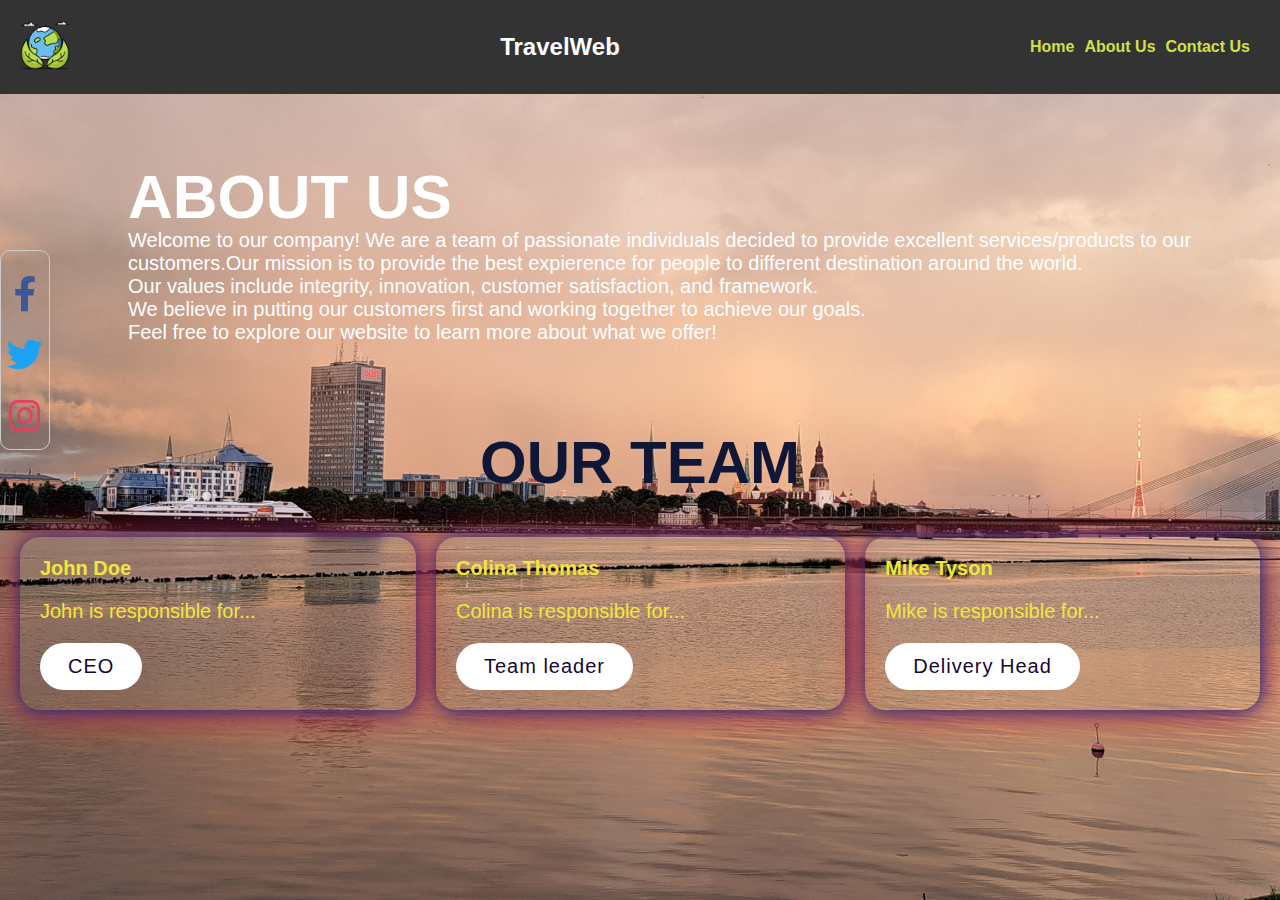
<file: travel_about.html>
<!DOCTYPE html>
<html lang="en">
<head>
  <meta charset="UTF-8">
  <meta name="viewport" content="width=device-width, initial-scale=1.0">
  <title>TravelWeb</title>
  <!-- Include Font Awesome for social media icons -->
  <link rel="stylesheet" href="https://cdnjs.cloudflare.com/ajax/libs/font-awesome/6.0.0-beta3/css/all.min.css">
  <link rel="stylesheet" href="./travel_recommendation.css">
</head>
<body>
    <header>
        <nav>

            <div class="logo">
            <a href="#"><img src="./image/logo.png" alt="TravelWeb Logo"></a>
            </div>
            <h1>TravelWeb</h1>
            <ul>
            <li><a href="./travel_recommendation.html" id="home">Home</a></li>
            <li><a href="./travel_about.html" id="about">About Us</a></li>
            <li><a href="./travel_recommendation_contact.html" id="contact">Contact Us</a></li>
           
            </ul>
        </nav>
    </header>
    <div id="social-icons-box"> 
        <ul>
            <li><i class="fab fa-facebook-f icon facebook"></i></li>
            <li><i class="fab fa-twitter icon twitter"></i></li>
            <li><i class="fab fa-instagram icon instagram"></i></li>
        </ul>
    </div>  
    <section class="aboutus">
        
       <div class="aboutus-content">
            <h1>ABOUT US</h1>
            <p>Welcome to our company! We are a team of passionate individuals decided to provide excellent services/products to our customers.Our mission is to provide the best expierence for people to different destination around the world.
            <br>Our values include integrity, innovation, customer satisfaction, and framework.
            <br>We believe in putting our customers first and working together to achieve our goals.
            <br>Feel free to explore our website to learn more about what we offer!</p>
        </div>
        
    </section>
    <section class="aboutus-team">
        <div class = "team-content" id = "team-content"> 
            <div class= "container"> 
                <h1 class = "sub-title"> OUR TEAM </h1>
                <div class = "team-list">
                    <div>
                        <i class='bx bx-CEO' style='color:#00eeff;'></i>
                        <h2>John Doe</h2>
                        <p>John is responsible for...</p>
                        <a class='read'>CEO</a>
                    </div>
                    <div>
                        <i class='bx bc-tl' style='color:#00eeff;'></i>
                        <h2>Colina Thomas</h2> 
                        <p>Colina is responsible for...</p>
                        <a class='read'>Team leader</a>
                    </div> 
                    <div>
                        <i class='bx bc-dh' style='color:#00eeff;'></i>
                        <h2>Mike Tyson</h2> 
                        <p>Mike is responsible for...</p>
                        <a class='read'>Delivery Head</a>
                    </div> 
            </div> 
        </div>

    </section>
   
</body>
</html>
</file>
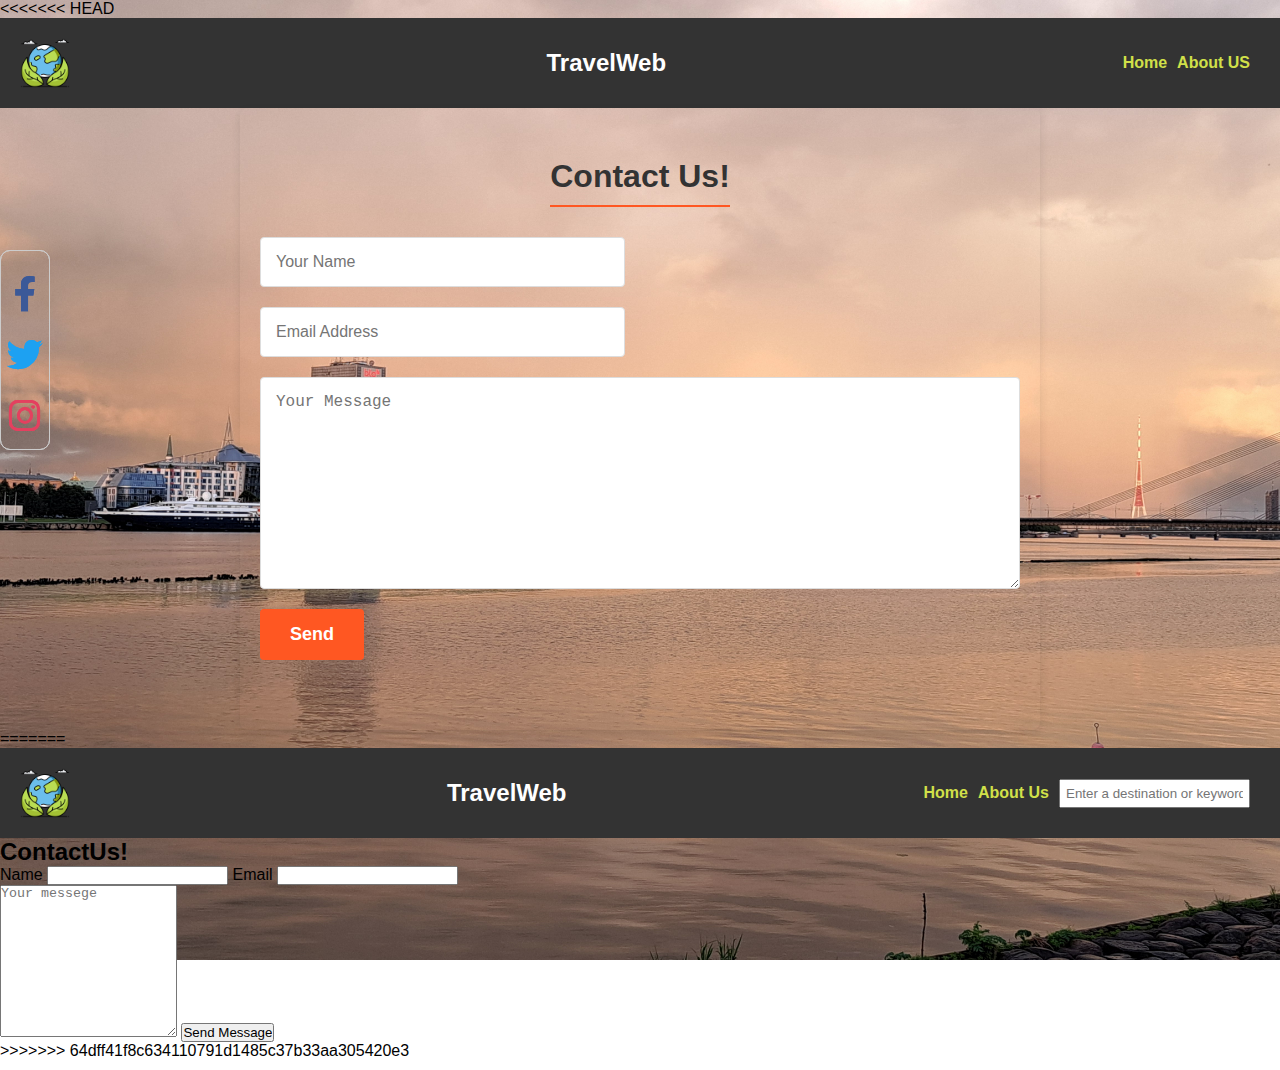
<file: travel_recommendation_contact.html>
<<<<<<< HEAD
<!DOCTYPE html>
<html lang="en">
<head>
  <meta charset="UTF-8">
  <meta name="viewport" content="width=device-width, initial-scale=1.0">
  <title>ContactUS</title>
  <!-- Include Font Awesome for social media icons -->
  <link rel="stylesheet" href="https://cdnjs.cloudflare.com/ajax/libs/font-awesome/6.0.0-beta3/css/all.min.css">
  <link rel="stylesheet" href="./travel_recommendation.css">
</head>
<body>
  <header> 
    <nav>
      <div class="logo">
        <a href="#"><img src="./image/logo.png" alt="TravelWeb Logo"></a>
      </div>
      <h1>TravelWeb</h1>
      <ul>
        <li><a href="./travel_recommendation.html" id="home">Home</a></li>
        <li><a href="./travel_about.html" id="about">About US</a></li>
        <!-- /*<li><a href="./travel_recommendation_contact.html" id="contact">Contact Us</a></li>*/ -->
        <!-- <li><input type="text" id="destinationInput" placeholder="Enter a destination or keyword"></li> -->
        <!-- <li><button id="btnSearch">Search</button></li>
        <li><button id="btnReset">Reset</button></li> -->
      </ul>
    </nav>
  </header>
 
  
  <div id="social-icons-box"> 
        <ul>
            <li><i class="fab fa-facebook-f icon facebook"></i></li>
            <li><i class="fab fa-twitter icon twitter"></i></li>
            <li><i class="fab fa-instagram icon instagram"></i></li>
        </ul>
  </div>   
  
  <section class="contact-form">
    <div class="contact-form-title">
      <h2 class="heading">Contact Us!</h2>
    </div>
    <form action="#">
      <div class="row">
        <div class="col-12 col-md-6">
          <input type="text" name="name" class="form-control" placeholder="Your Name" required>
        </div>
        <div class="col-12 col-md-6">
          <input type="email" name="email" class="form-control" placeholder="Email Address" required>
        </div>
        <div class="col-12">
          <textarea name="message" class="form-control" id="Message" cols="30" rows="10" placeholder="Your Message"></textarea>
        </div>
        <div class="col-12">
          <button type="submit" class="btn dorne-btn" onclick="thankyou()">Send</button>
        </div>
      </div>
    </form>
</section>
<script> 
  function thankyou(){
    alert('Thank you for connecting as');
  }   
</script>
   
</body>
</html>
=======
<!DOCTYPE html>
<html lang="en">
<head>
  <meta charset="UTF-8">
  <meta name="viewport" content="width=device-width, initial-scale=1.0">
  <title>ContactUS</title>
  <!-- Include Font Awesome for social media icons -->
  <link rel="stylesheet" href="https://cdnjs.cloudflare.com/ajax/libs/font-awesome/6.0.0-beta3/css/all.min.css">
  <link rel="stylesheet" href="./travel_recommendation.css">
</head>
<body>
  
  <nav>

    <div class="logo">
      <a href="#"><img src="./image/logo.png" alt="TravelWeb Logo"></a>
    </div>
    <h1>TravelWeb</h1>
    <ul>
      <li><a href="./travel_recommendation.html" id="home">Home</a></li>
      <li><a href="./travel_about.html" id="about">About Us</a></li>
      <!-- /*<li><a href="./travel_recommendation_contact.html" id="contact">Contact Us</a></li>*/ -->
      <li><input type="text" id="destinationInput" placeholder="Enter a destination or keyword"></li>
      <!-- <li><button id="btnSearch">Search</button></li>
      <li><button id="btnReset">Reset</button></li> -->
    </ul>
  </nav>

  
  <div id="social-icons-box"> 
        <ul>
            <li><i class="fab fa-facebook-f icon facebook"></i></li>
            <li><i class="fab fa-twitter icon twitter"></i></li>
            <li><i class="fab fa-instagram icon instagram"></i></li>
        </ul>
   </div>   

   <section class="contact" id="contact">
        <h2 class="heading">Contact<span>Us!</span></h2>
    
        <form id="contactForm">
            <div class="input-box">
                <div>
                    <label for="name">Name</label>
                    <input type="text" id="name" name="name" required>
                    <label for="email">Email</label>
                    <input type="email" id="email" name="email" required>
                </div>
            
                <textarea name="" id="" cals="30" rows="10" placeholder="Your messege"></textarea>
                <input type="submit" value="Send Message" class="btn">
            </div>
                <!-- <div>
                    <label for="message">Message</label>
                    <textarea id="message" name="message" rows="5" required></textarea>
                </div>
                <button type="submit" onclick="thankyou()">Submit</button> -->




           
                
        </form>
   </section>
   
   
</body>
</html>
>>>>>>> 64dff41f8c634110791d1485c37b33aa305420e3
</file>
<file: travel_recommendation.css>
/* Reset some default styling */
* {
  margin: 0;
  padding: 0;
  box-sizing: border-box;
}

body{
    background-image: url(image/bacgroung.jpg);
    background-repeat: no-repeat;
    background-attachment: fixed;
    background-size: cover;
    font-family: Arial, sans-serif;
    
   
}


/* Style the nav bar */
nav {
    background-color: #333;
    padding: 20px;
    display: flex;
    align-items: center;
    justify-content: space-between;
}



/* Style the logo */
nav .logo img {
  width: 50px; /* Adjust logo size */
}

/* Style the title */
nav h1 {
    margin-left: 20px;
    font-size: 24px;
    color: white;
}

/* Style the nav links */
nav ul {
    list-style-type: none;
    display: flex;
    align-items: center;
    
}
nav ul li {
    display: inline;
    margin-right: 10px;
  }
  
nav a {
    text-decoration: none;
    color: #d1e049;
    font-weight: bold;
  }

nav ul li input[type="text"] {
    padding: 5px;
}

nav ul li button {
    padding: 5px 10px;
    cursor: pointer;
}

.aboutus {
    position: relative;
    width: 100%;
    height:100%;
    justify-content: space-between;
    display:flex;
    align-items: center;
    border-color: red;
    padding: 70px 0% 5% 10%;
    color: white;
}

.aboutus-content {
    max-width: 500 px;
}

.aboutus-content h1 {
    font-size: 62px;
    font-weight: 700;
    margin: -3px 0;
    

}

.aboutus-content p{
    font-size:20px;

}

#main-content{
    display:flex;
    justify-content: space-between;
    padding:20px;
}

#box1 {
    position: absolute;
    font-size: 3rem; 
    width: 200px;
    height:200px;
    left: 250px;
    top: 150px;
    margin:0;
    color: white;
    
}


#box2 { 
    position:absolute;
    font-size: 1rem;
    width: 300px;
    height: 300px;
    left: 250px;
    top: 350px;
    margin:0; 
    color: white
}


#box3 { 
    position: relative;
    width: 200px;
    height: 100px;
    left: 250px;
    top: 750px;
    
   
}

#booknow {
    width: 100%;
    height: 100%;
    background-color: #6433a5;
    color: white; 
    border: none; 
    cursor: pointer;
}

#social-icons-box{
    position: fixed;
    width: 50px;
    height: 200px;
    top:250px;
    left:0px;
    border: 1px solid #ccc;
    border-radius: 10px;
    z-index: 1;;
  
}

#social-icons-box ul li{
    list-style: none;
    padding: 0;
    margin: 25px 0;
    padding:0 20px;
    display: flex;
    flex-direction: column;
    align-items: center;
}
/*
#social-icons-box ul li {
    margin-bottom: 20px;
}*/
.icon {
    font-size: 36px;
}

.facebook { color: #3b5998; }
.twitter { color: #1da1f2; }
.instagram { color: #e4405f; }


.sub-title{
    text-align: center;
    font-size:60px;
    padding-bottom:20px;
    color:rgb(16, 22, 53);
}
.container {
    padding: 20px;
}

.team-list{
    display: grid;
    /*grid-template-columns: repeat(auto-fit, minmax(150px, 0.5fr));*/
    grid-template-columns: auto auto auto;
    grid-gap:20px;
    margin-top:20px;
    color:#f2e63d;
}

.team-list div{
    background-color: transparent;
    padding:20px;
    font-size:20px;
    font-weight:10px;
    border-right: 10px;
    border-radius: 20px;
    box-shadow: 1px 1px 20px #012290f7,
                1px 1px 40px #ec3022f7;
}

.team-list div i{
    font-size:20px;
    margin-bottom:20px;
    
}

.team-list div h2{
    font-size:20px;
    font-weight: 30px;
    margin-bottom:20px;
    
}
.team-list div a{
    text-decoration: none;
    color:#170733;
    font-size:20px;
    margin-top: 20px;
    display: inline-block;
}

.read {
    display: inline-block;
    padding:12px 28px;
    background: white;
    border-radius: 40px;
    font-size:16px;
    color:#081629;
    letter-spacing:1px;
    text-decoration: none;
    font-weight: 60px;
    /*opacity: 0;*/
}

/* General Styles for Contact Form Section */
.contact-form {
    
    padding: 50px 20px;
    border-radius: 8px;
    max-width: 800px;
    margin: 0 auto;
    box-shadow: 0 4px 10px rgba(0, 0, 0, 0.1);
}

.contact-form-title {
    text-align: center;
    margin-bottom: 30px;
    left:0;
}

.contact-form-title .heading {
    font-size: 32px;
    font-weight: bold;
    color: #333;
    margin: 0;
    padding-bottom: 10px;
    border-bottom: 2px solid #ff5722; /* Accent line */
    display: inline-block;
}

/* Form Styles */
form {
    display: flex;
    flex-wrap: wrap;
    justify-content: space-between;
}

.row {
    width: 100%;
}

.col-12 {
    width: 100%;
    margin-bottom: 20px;
}

.col-md-6 {
    width: 48%;
}

@media (max-width: 768px) {
    .col-md-6 {
        width: 100%;
    }
}

/* Input & Textarea Styles */
.form-control {
    width: 100%;
    padding: 15px;
    border: 1px solid #ddd;
    border-radius: 4px;
    font-size: 16px;
    color: #333;
    box-sizing: border-box;
    background-color: #fff;
    transition: border-color 0.3s ease;
}

.form-control:focus {
    border-color: #ff5722; /* Focus color */
    outline: none;
    box-shadow: 0 0 5px rgba(255, 87, 34, 0.3);
}

/* Button Styles */
.btn.dorne-btn {
    display: inline-block;
    background-color: #ff5722;
    color: #fff;
    padding: 15px 30px;
    font-size: 18px;
    font-weight: bold;
    border: none;
    border-radius: 4px;
    cursor: pointer;
    transition: background-color 0.3s ease;
}

.btn.dorne-btn:hover {
    background-color: #e64a19;
}

@media (max-width: 768px) {
    .btn.dorne-btn {
        width: 100%;
    }
}

#content{
    flex:1;
    margin-right: 20px;
}

#report-container{
    width:30%;
    padding:20px;
    border: 1px solid#ccc;
    border-radius: 8px;
    background-color: #f9f9f9;
    box-shadow: 0 0 10px rgba(0, 0, 0, 0.1);
    margin-right: 0px;
}

@media (max-width: 768px) {
    .btn.dorne-btn {
        width: 100%;
    }
}
</file>
